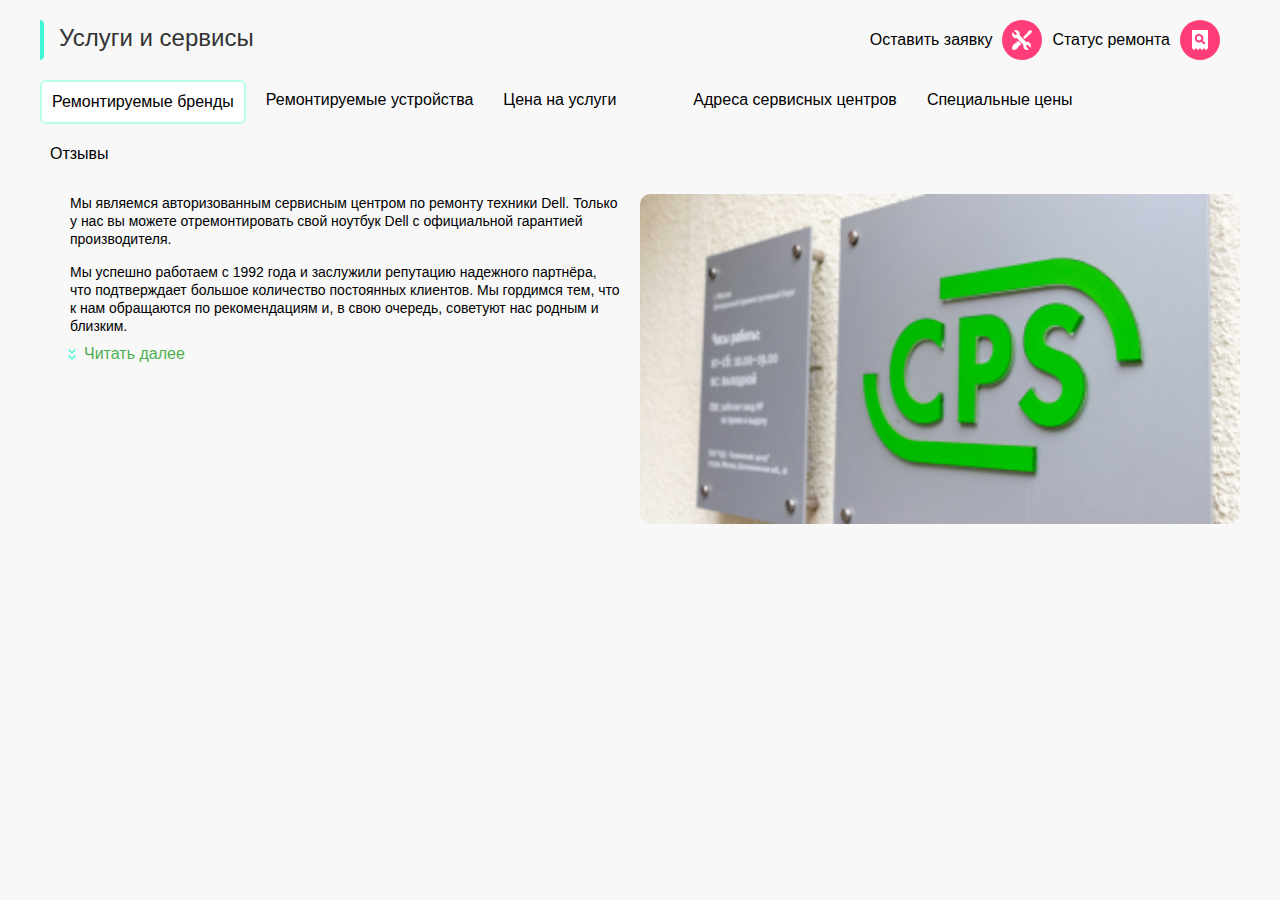
<file: index.html>
<!DOCTYPE html>
<html lang="ru">
<head>
    <meta charset="UTF-8">
    <meta name="viewport" content="width=device-width, initial-scale=1.0">
    <title>БЭМ</title>
    <link href="style.css" rel="stylesheet">
    <link href="fontstyle.css" rel="stylesheet">
</head>
<body>
    <header>
        <div class="header__leftcolumn">
            <img src="Img/burger.svg" alt="burger">
            <img class="divider" src="Img/divider.svg" alt="divider">
            <img class="logo" src="Img/logo.svg" alt="logo">
        </div>
        <div class="header__right-group">
            <div class="header__midcolumn">
                <img src="Img/call.svg" alt="call">
                <img src="Img/chat.svg" alt="chat">
                <img src="Img/profile.svg" alt="profile">
            </div>
            <div class="header__rightcolumn">
                <img src="Img/divider.svg" alt="dividier">
                <img src="Img/repair.svg" alt="repair">
                <img src="Img/checkstatus.svg" alt="check">
            </div>
        </div>
    </header>
    <main> 
        <div class="main__container">
            <div class="main__container__headline">
                <img class="highlight" src="Img/highlight.png" alt="highlight">
                <h1>Услуги и сервисы</h1>
                <div class="headline__icons">
                    <span class="headline__text">Оставить заявку</span>
                    <img src="Img/repair.svg" alt="repair">
                    <span class="headline__text">Статус ремонта</span>
                    <img src="Img/checkstatus.svg" alt="check">
                </div>
            </div>
        </div>
            <div class="scroll-container">
                <div class="item">Ремонтируемые бренды</div>
                <div class="item">Ремонтируемые устройства</div>
                <div class="item">Цена на услуги</div>
                <div class="item">Адреса сервисных центров</div>
                <div class="item">Специальные цены</div>
                <div class="item">Отзывы</div>
            </div>
            <div class="main__pool">
                <div class="main__pool__text">
                    <div class="description">
                         Мы являемся авторизованным сервисным центром по ремонту техники Dell. Только у нас вы можете отремонтировать свой ноутбук Dell с официальной гарантией производителя.
                    </div>
                    <div class="more__description">
                        Мы успешно работаем с 1992 года и заслужили репутацию надежного партнёра<div class="even__more__description">, что подтверждает большое количество постоянных клиентов. Мы гордимся тем, что к нам обращаются по рекомендациям и, в свою очередь, советуют нас родным и близким.</div>
                    </div>
                    <div class="read">
                        <img src="Img/expand.svg" alt="arrow">
                        <a href="#" class="read-more">Читать далее</a>
                    </div>
                </div>
                <div class="main__pool__picture">
                    <img src="Img/Picture Copy.jpg" alt="picture">
                </div>
            </div>
    </main>
</body>
</html>
</file>
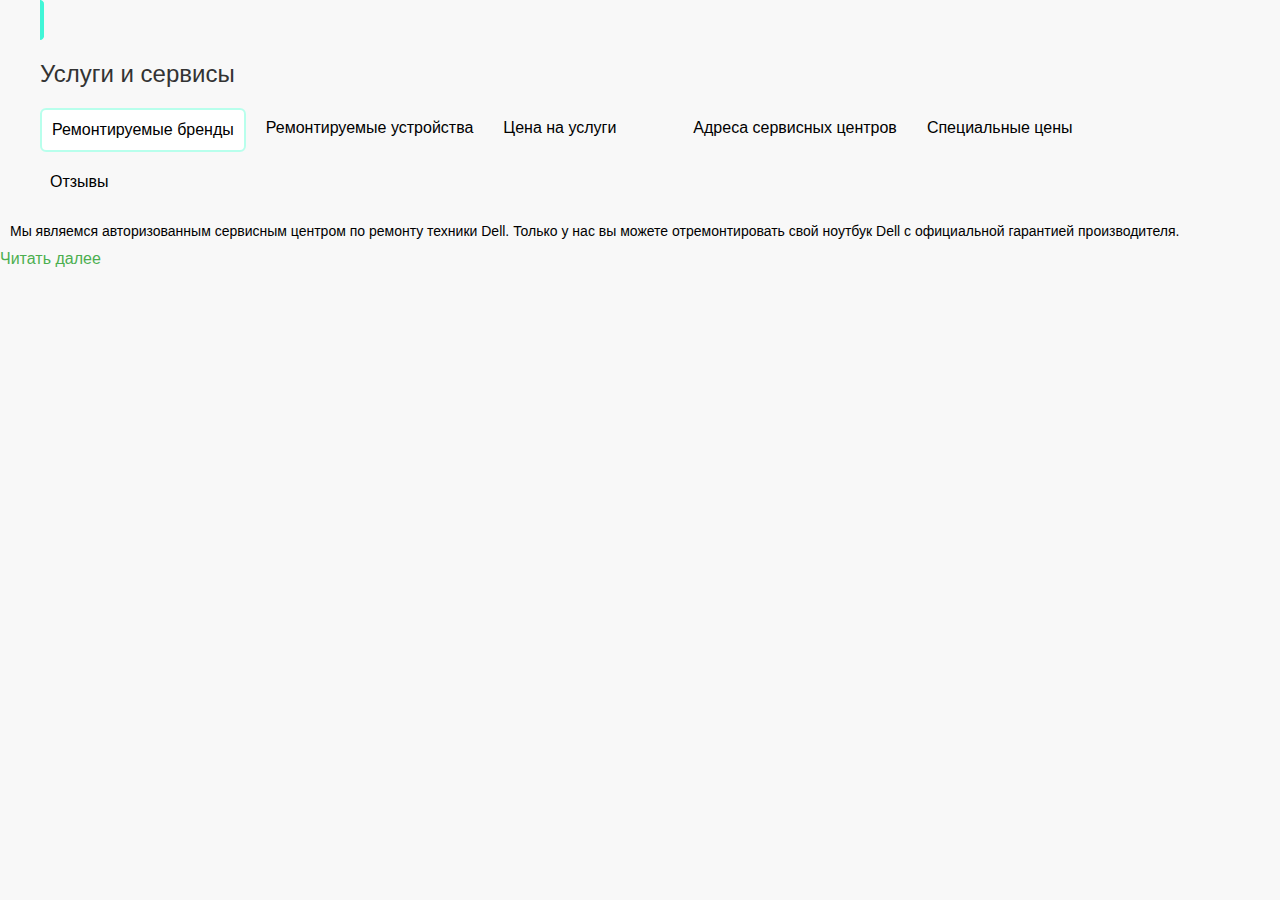
<file: bem.html>
<!DOCTYPE html>
<html lang="ru">
<head>
    <meta charset="UTF-8">
    <meta name="viewport" content="width=device-width, initial-scale=1.0">
    <title>БЭМ</title>
    <link href="style.css" rel="stylesheet">
    <link href="fontstyle.css" rel="stylesheet">
</head>
<body>
    <header>
        <img src="/Img/burger.svg" alt="burger">
        <img src="/Img/logo.svg" alt="logo">
        <img src="/Img/divider.svg" alt="dividier">
        <img src="/Img/repair.svg" alt="repair">
        <img src="/Img/checkstatus.svg" alt="check">
    </header>
    <main> 
        <div class="main__container">
            <img src="/Img/highlight.png" alt="highlight">
            <h1>Услуги и сервисы</h1>
        </div>
            <div class="scroll-container">
                <div class="item">Ремонтируемые бренды</div>
                <div class="item">Ремонтируемые устройства</div>
                <div class="item">Цена на услуги</div>
                <div class="item">Адреса сервисных центров</div>
                <div class="item">Специальные цены</div>
                <div class="item">Отзывы</div>
            </div>

        <div class="description">
            Мы являемся авторизованным сервисным центром по ремонту техники Dell. Только у нас вы можете отремонтировать свой ноутбук Dell с официальной гарантией производителя.
        </div>
        <a href="#" class="read-more">Читать далее</a>
        </div>
    </main>
</body>
</html>
</file>
<file: style.css>
body {
    font-family: 'TT Lakes', Arial, sans-serif;
    margin: 0;
    padding: 0;
    box-sizing: border-box;
    background-color: #F8F8F8;
}
header {
    display: flex;
    align-items: center; 
    justify-content: space-between; 
    padding: 10px;
    background-color: #FFFFFF;
    border-bottom: 1px solid #ddd;
}
.header__leftcolumn {
    margin-left: 10px;
    display: flex;
    align-items: center;
    gap: 10px;
}
.header__leftcolumn .divider {
    display: none;
}
.header__right-group {
    display: flex;
    align-items: center;
    gap: 20px; 
}
.header__midcolumn {
    display: flex;
    align-items: center;
    gap: 10px;
}

.header__rightcolumn {
    display: flex;
    align-items: center;
    gap: 10px; 
}
header img {
    width: 40px; 
    height: 40px;
}
.logo {
    width: 95px;
    height: 50px;
}
.main__container__headline {
    height: 40px;
    display: flex;
    justify-content: flex-start;
    align-items: center;
    max-width: 1200px;
    margin: 0 auto; 
    margin: 20px 0;
    padding: 0;
    gap: 15px;
}
.headline__icons {
    display: none;
}
h1 {
    font-size: 24px;
    color: #333;
    margin-bottom: 20px;
    font-weight: 500;
}
.scroll-container {
    display: flex;
    gap: 10px; 
    margin-bottom: 20px;
    margin-left: 10px;
}


.item {
    height: 40px; 
    background-color: #F8F8F8;
    display: flex;
    align-items: center;
    justify-content: left;
    white-space: nowrap;
    flex: 0 0 auto; 
    min-width: fit-content;
    font-weight: normal; 
    border-radius: 6px;
    padding: 0 10px;
}
.item:first-child {
    background-color: white; 
    border: 2px solid #B8FFEC;
}
.description{
    font-size: 14px;
    line-height: 18px;
    margin-left: 10px;
}
.more__description{
    font-size: 14px;
    line-height: 18px;
    margin-left: 10px;
    margin-top: 15px;
    display: inline;
}
.even__more__description{
    font-size: 14px;
    line-height: 18px;
    display: inline;
}
.main__pool{
    display: flex;
    flex-direction: column;
}
.main__pool__text {
    display: flex;
    flex-direction: column;
}
.main__pool__picture img {
    width: 100%; 
    height: auto; 
}
@media (max-width: 320px) {
    body {
        max-width: 320px;
    }
    .more__description{
        display: none;
    }
    .header__midcolumn{
        display: none;
    }
}
@media (max-width: 1119px) {
    .scroll-container {
        overflow-x: auto;
        scroll-snap-type: x mandatory;
        padding-bottom: 10px;
    }

    .item {
        scroll-snap-align: start;
    }
    .even__more__description{
        display: none;
    }
}
@media (min-width: 1120px) {
    header{
        display: none;
    }
    .main__container {
        max-width: 1200px; 
        margin-left: auto; 
        margin-right: auto;
    }
    .scroll-container {
        flex-wrap: wrap;
        justify-content: flex-start;
        max-width: 1200px; 
        margin-left: auto; 
        margin-right: auto;
        padding: 0 20px;
    }
    .item {
        flex: 0 0 calc(20% - 80px); 
        max-width: calc(20% - 80px); 
        text-align: center; 
    }
    .item:nth-child(6) {
        margin-right: auto; /
    }
    .highlight {
        margin-left: -20px; 
    }
    .main__container__headline {
        padding: 0 20px; 
    }
    .headline__icons {
        display: flex;
        align-items: center;
        gap: 10px;
        margin-left: auto; 
    }
    .headline__icons img {
        width: 40px;
        height: 40px;
    }
    .headline {
        max-width: 1200px; 
        margin-left: auto; 
        margin-right: auto;
        padding: 0 20px;
    }
}
@media (min-width: 768px) {
    .main__pool {
        flex-direction: row; 
        align-items: flex-start;
        max-width: 1200px; 
        margin-left: auto; 
        margin-right: auto; 
    }
    .main__pool__text {
        width: 50%; 
        padding-right: 20px; 
        padding-left: 20px;
        box-sizing: border-box; 
    }
    .main__pool__picture {
        width: 50%; 
    }
    .main__pool__picture img {
        width: 100%; 
        border-radius: 10px; 
    }
    .header__leftcolumn .divider {
        display: block; 
    }
    .scroll-container {
        margin-left: 20px; 
        max-width: 1200px; 
        margin-left: auto; 
        margin-right: auto; 
    }
}
.read {
    display: flex;
    justify-content: left;
}
.read-more {
    display: inline-block;
    padding: 10px 0;
    color: #4CAF50;
    text-decoration: none;
    font-size: 16px;
    transition: color 0.3s ease; 
    font-weight: 500; 
}

.read-more:hover {
    color: #45a049; 
    text-decoration: underline; 
}
</file>
<file: fontstyle.css>
@font-face {
    font-family: 'TT Lakes';
    src: url('Font/TTLakes-Regular.woff') format('woff');
    font-weight: normal;
    font-style: normal;
}
</file>
